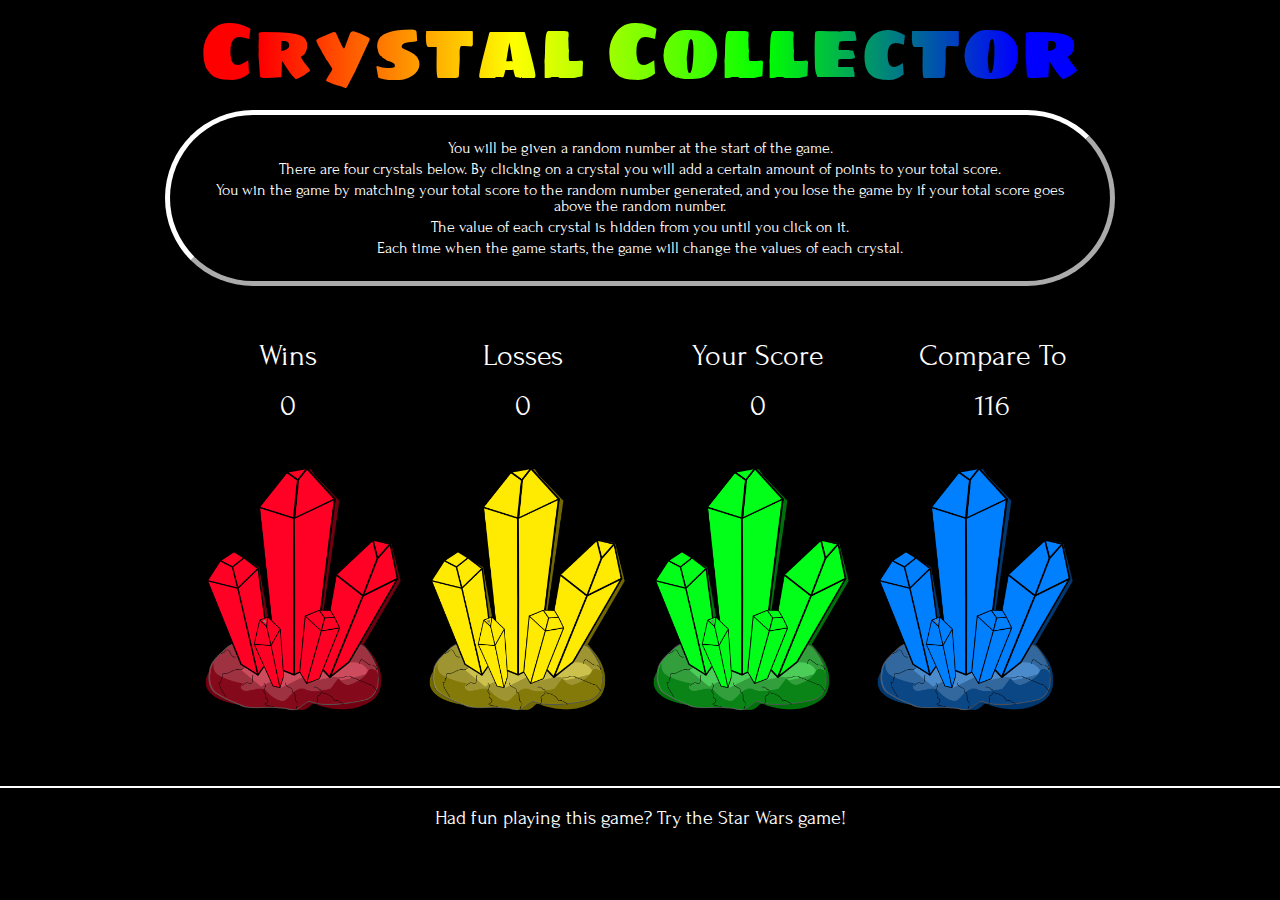
<file: index.html>
<!DOCTYPE html>
<html lang="en">

<head>
    <meta charset="UTF-8">
    <title>Crystal Collector</title>

    <!-- Link to CSS stylesheets -->
    <link rel="stylesheet" type="text/css" href="assets/css/reset.css">
    <link rel="stylesheet" type="text/css" href="assets/css/style.css">

    <link href="https://fonts.googleapis.com/css?family=Forum|Sigmar+One" rel="stylesheet">


    <!-- Added link to the jQuery Library -->
    <script src="https://cdnjs.cloudflare.com/ajax/libs/jquery/3.2.1/jquery.min.js"></script>
    <script src="assets/javascript/game.js"></script>
</head>

<body>
    <div class="wrapper">
        <header>
            <h1 id="cc-header">Crystal Collector</h1>
        </header>
        <div id="instructions">
            <p>
                You will be given a random number at the start of the game.
            </p>
            <p>
                There are four crystals below. By clicking on a crystal you will add a certain amount of points to your total score.
            </p>
            <p>
                You win the game by matching your total score to the random number generated, and you lose the game by if your total score
                goes above the random number.
            </p>
            <p>
                The value of each crystal is hidden from you until you click on it.
            </p>
            <p>
                Each time when the game starts, the game will change the values of each crystal.
            </p>
        </div>
        <div class="stats">
            <div class="winning">
                <h3 id="winWord">Wins</h3>
                <h3>
                    <span id="wins"></span>
                </h3>
            </div>
            <div class="losing">
                <h3 id="loseWord">Losses</h3>
                <h3>
                    <span id="losses"></span>
                </h3>
            </div>
            <div class="playerScore">
                <h3>Your Score</h3>
                <h3>
                    <span id="userScore"></span>
                </h3>
            </div>
            <div class="compScore">
                <h3>Compare To</h3>
                <h3>
                    <span id="compareScore"></span>
                </h3>
            </div>
        </div>

        <div class="crystals">
            <div class="display-together">
                <img class="crystal-img" id="red-crystal" src="assets/images/red-crystal.png" />
                <img class="crystal-img" id="yellow-crystal" src="assets/images/yellow-crystal.png" />
            </div>
            <div class="display-together">
                <img class="crystal-img" id="green-crystal" src="assets/images/green-crystal.png" />
                <img class="crystal-img" id="blue-crystal" src="assets/images/blue-crystal.png" />
            </div>
        </div>


    </div>
    <footer>
        Had fun playing this game? Try the
        <a id="sw-link" href="starwars.html">Star Wars</a> game!
    </footer>

</body>

</html>
</file>
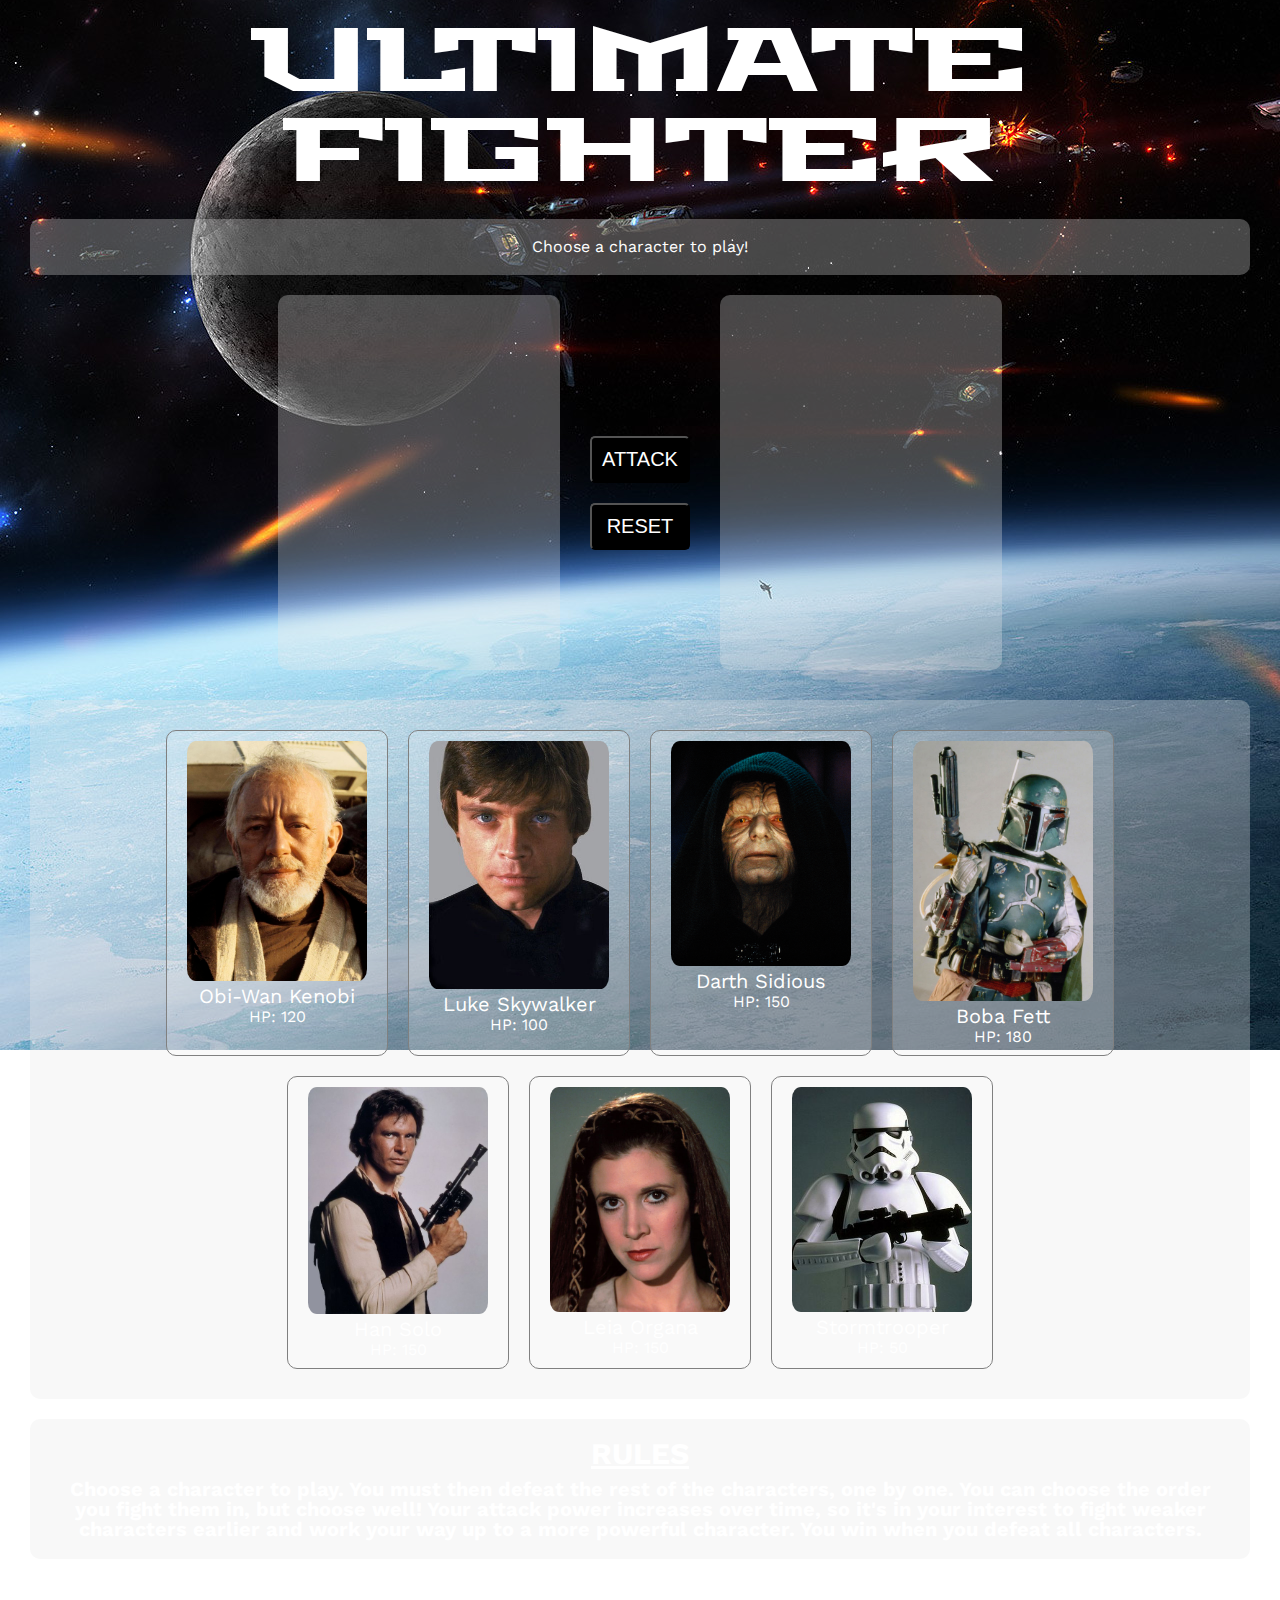
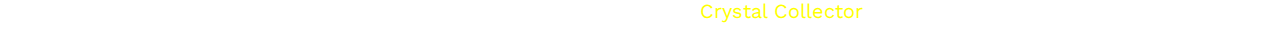
<file: starwars.html>
<!DOCTYPE html>
<html lang="en">

<head>
    <meta charset="UTF-8">
    <title>Star Wars RPG Game</title>

    <!-- Link to CSS stylesheets -->
    <link rel="stylesheet" type="text/css" href="assets/css/reset.css">
    <link rel="stylesheet" type="text/css" href="assets/css/swStyle.css">

    <link href="https://fonts.googleapis.com/css?family=Stalinist+One|Work+Sans:900" rel="stylesheet">


    <!-- Added link to the jQuery Library -->
    <script src="https://cdnjs.cloudflare.com/ajax/libs/jquery/3.2.1/jquery.min.js"></script>
    <script src="assets/javascript/swGame.js"></script>
</head>

<body>
    <div class="wrapper">
        <header>ULTIMATE FIGHTER</header>
        <div class="user-instructions">

        </div>
        <div class="fight-stage">
            <div class="player-character-zone basic-box">

            </div>
            <div class="buttons">   
                <button class="attack-btn btn">ATTACK</button>
                <button class="reset-btn btn">RESET</button>
            </div>
            <div class="enemy-character-zone basic-box">

            </div>
        </div>
        <div class="fight-outcome">
        </div>
        <div class="select-character-list basic-box">

        </div>
        <div class="rules basic-box">
            <h5 id="rules-header">RULES</h5>
            <p>Choose a character to play. You must then defeat the rest of the characters, one by one. You can choose the order you fight them in, but choose well! Your attack power increases over time, so it's in your interest to fight weaker characters earlier and work your way up to a more powerful character. You win when you defeat all characters.</p>
        </div>
    </div>

    <footer>
        Had fun playing this game? Try the
        <a id="cc-link" href="index.html">Crystal Collector</a> game!
    </footer>
</body>

</html>
</file>
<file: assets/css/style.css>
body {
    background: black;
    color: white;
   
    text-align: center;
}

.wrapper {
    padding: 10px;
    font-family: 'Forum', cursive;
}

#cc-header {
    font-size: 80px;
    text-align: center;
    margin-bottom: 20px;
    font-family: 'Sigmar One', cursive;
    color: white;
    background: -webkit-linear-gradient(left, red, red, yellow, lime, blue, blue);
  -webkit-background-clip: text;
  -webkit-text-fill-color: transparent;
}

#instructions {
    border: 5px outset white;
    padding: 20px;
    margin: auto;
    margin-bottom: 20px;
    max-width: 900px;
    border-radius: 200px;
}

p {
    margin: 5px;
}

.stats {
    margin: auto;
    /* border: 5px outset white; */
    max-width: 940px;
    height: 150px;
    font-size: 30px;
    display: flex;
}

.winning, .losing, .compScore, .playerScore {
    margin: auto;
    padding: 20px;
    line-height: 50px;
}

footer {
    border-top: 2px solid white;
    flex-shrink: 0;
    width: 100%;
    padding: 20px 0 20px 0;
    font-size: 20px;
    margin-top: 40px;
    font-family: 'Forum', cursive;
}

a {
    text-decoration: none;
    color: white;
}

#sw-link:hover {
    color: red;
}


/* Crystal Styling */
.crystals {
    margin: auto;
    max-width: 940px;
    /* border: 1px solid magenta; */
}

.crystal-img {
    max-width: 200px;
    margin: 10px;
    /* border: 1px solid lime; */
}

.display-together {
    max-width: 450px;
    display: inline;
}

.crystal-img:active {
    transform: rotate(10deg); 
}


@media screen and (max-width:940px) {
    .crystal-img {
       width: 150px;
    }

}

@media screen and (min-width: 800px) {
    .winning, .losing, .compScore, .playerScore {
        width: 100%;
    }
}
</file>
<file: assets/css/swStyle.css>
html, body {
    height: 100%;
    margin: 0;
}

body {
    background: black;
    background: url(../images/background02.jpg);
    background-repeat: no-repeat;
    background-attachment: fixed;
    background-position: center;
    color: white;
    text-align: center;
    font-family: "Work Sans", sans-serif;
}

header {
    font-size: 7vw;
    margin-bottom: 20px;
    margin-top: 20px;
    color: white;
    font-family: "Stalinist One", cursive;
}

.wrapper {
    padding: 0px 30px 30px 30px;
    min-height: 100%;
    margin-bottom: -30px;
}


/***** Container Boxes CSS *****/
.basic-box {
    background: rgba(233, 233, 233, 0.3);
    border-radius: 10px;
    padding: 20px;
    margin-bottom: 20px;
    min-width: 242px;
}

.select-character-list {
    display: flex;
    flex-wrap: wrap;
    justify-content: center;
}

.fight-stage {
    margin: 10px auto 10px auto;
    display: flex;
    justify-content: center;
    min-height: 395px;
}


/***** Rules CSS *****/
#rules-header {
    font-weight: bold;
    font-size: 30px;
    text-decoration: underline;
    margin-bottom: 10px;
}

.rules {
    font-weight: bold;
    font-size: 20px;
}


/***** Button CSS *****/
.btn {
    font-size: 20px;
    background: black;
    color: white;
    border-radius: 5px;
    padding: 10px;
    margin: 10px 30px;
}

.buttons {
    display: flex;
    justify-content: center;
    flex-direction: column;
}

.attack-btn:active {
    color: red;
}

.reset-btn:active {
    color:blue;
}



/**** Character Boxes ****/
.character-box {
    width: 200px;
    margin: 10px;
    padding: 10px;
    border-radius: 10px;
}


.character-box:active {
     transform: rotate(2deg); 
}

.death {
    filter: brightness(30%);
}

.character-name {
    font-size: 20px;
    line-height: 25px;
}

.character-image {
    width: 90%;
    border-radius: 5%;
}

.character-hit-points {
    font-size: 15px;
}

/* Different Character States */

.select-character {
    background: rgba(255, 255, 255, .2);
    color: white;
    border: 1px solid grey;
}

.player-character {
    background: rgba(0, 0, 255, .2);
    border: 1px solid blue;
}

.enemy-character {
    background: rgba(255, 0, 0, .2);
    color: white;
    border: 1px solid red;
}

.defender-character {
    border: 1px solid green;
    background: rgba(0, 128, 0, .2);
}

/***** Footer Styling *****/
footer {
    border-top: 2px solid white;
    width: 100%;
    padding: 20px 0 20px 0;
    font-size: 20px;
    height: 30px;
}

a {
    text-decoration: none;
    color: white;
}


#cc-link {
    color: yellow;
}

#cc-link:hover {
    color: rgb(255, 200, 0);
}
</file>
